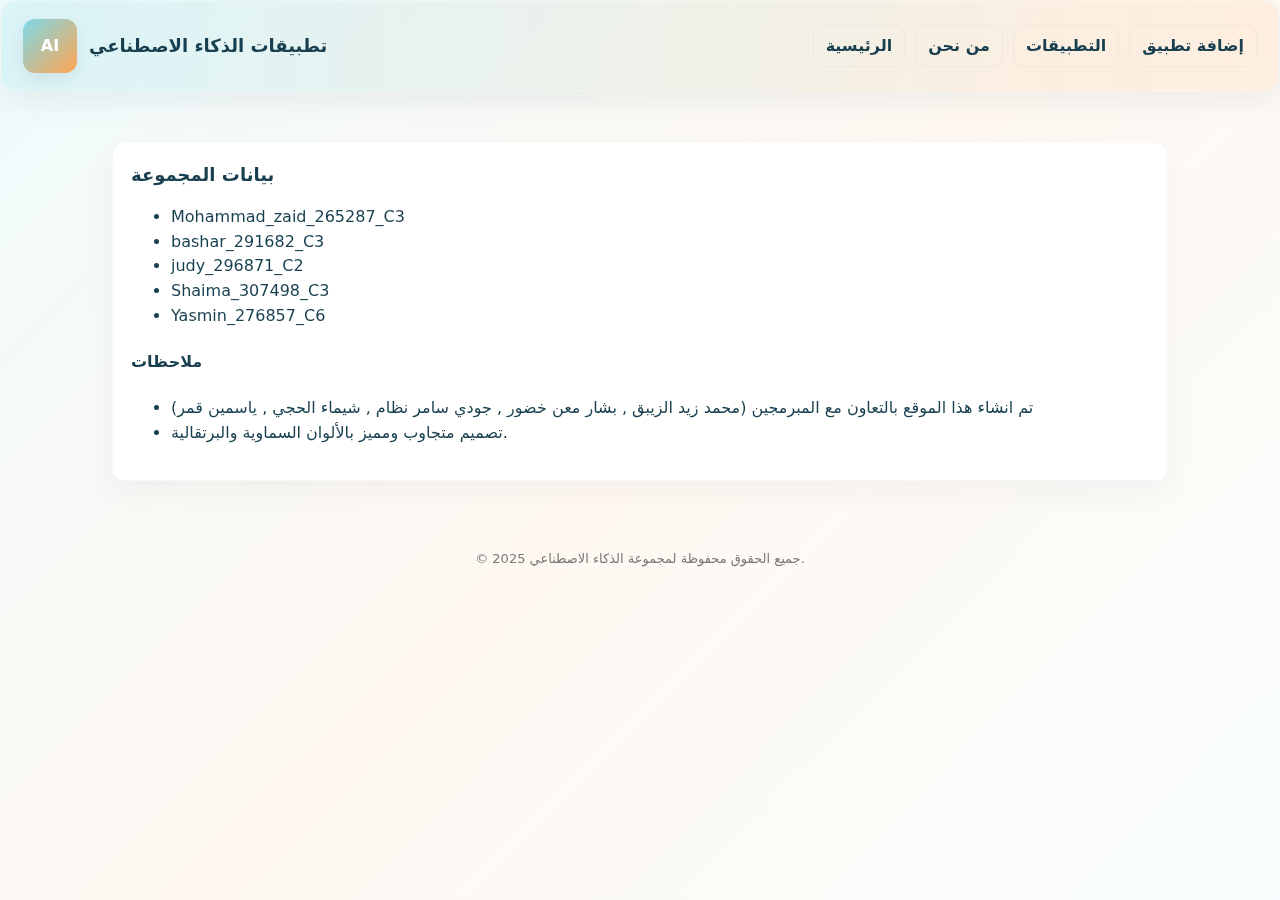
<file: index.html>
<!doctype html>
<html lang="ar">
<head>
  <meta charset="utf-8">
  <meta name="viewport" content="width=device-width,initial-scale=1">
  <title>الصفحة الرئيسية - مشروع تطبيقات الذكاء الاصطناعي</title>
  <link rel="stylesheet" href="css/style.css">
</head>
<body>
  <header class="header">
    <div class="brand">
      <div class="logo">AI</div>
      <h1>تطبيقات الذكاء الاصطناعي</h1>
    </div>
    <nav>
      <a href="index.html">الرئيسية</a>
      <a href="aboutus.html">من نحن</a>
      <a href="apps.html">التطبيقات</a>
      <a href="add_app.html">إضافة تطبيق</a>
    </nav>
  </header>

  <main class="container">
    <div class="card">
      <h3>بيانات المجموعة</h3>
      <ul>
        <li>Mohammad_zaid_265287_C3 </li>
        <li>bashar_291682_C3 </li>
        <li>judy_296871_C2 </li>
        <li>Shaima_307498_C3 </li>
        <li>Yasmin_276857_C6 </li>
      </ul>

      
      <h4>ملاحظات</h4>
      <ul>
        <li>تم انشاء هذا الموقع بالتعاون مع المبرمجين (محمد زيد الزيبق , بشار معن خضور , جودي سامر نظام , شيماء الحجي , ياسمين قمر)</li>
        <li>تصميم متجاوب ومميز بالألوان السماوية والبرتقالية.</li>
      </ul>
    </div>
  </main>

  <footer class="footer">
    &copy; 2025 جميع الحقوق محفوظة لمجموعة الذكاء الاصطناعي.
  </footer>
</body>
</html>
</file>
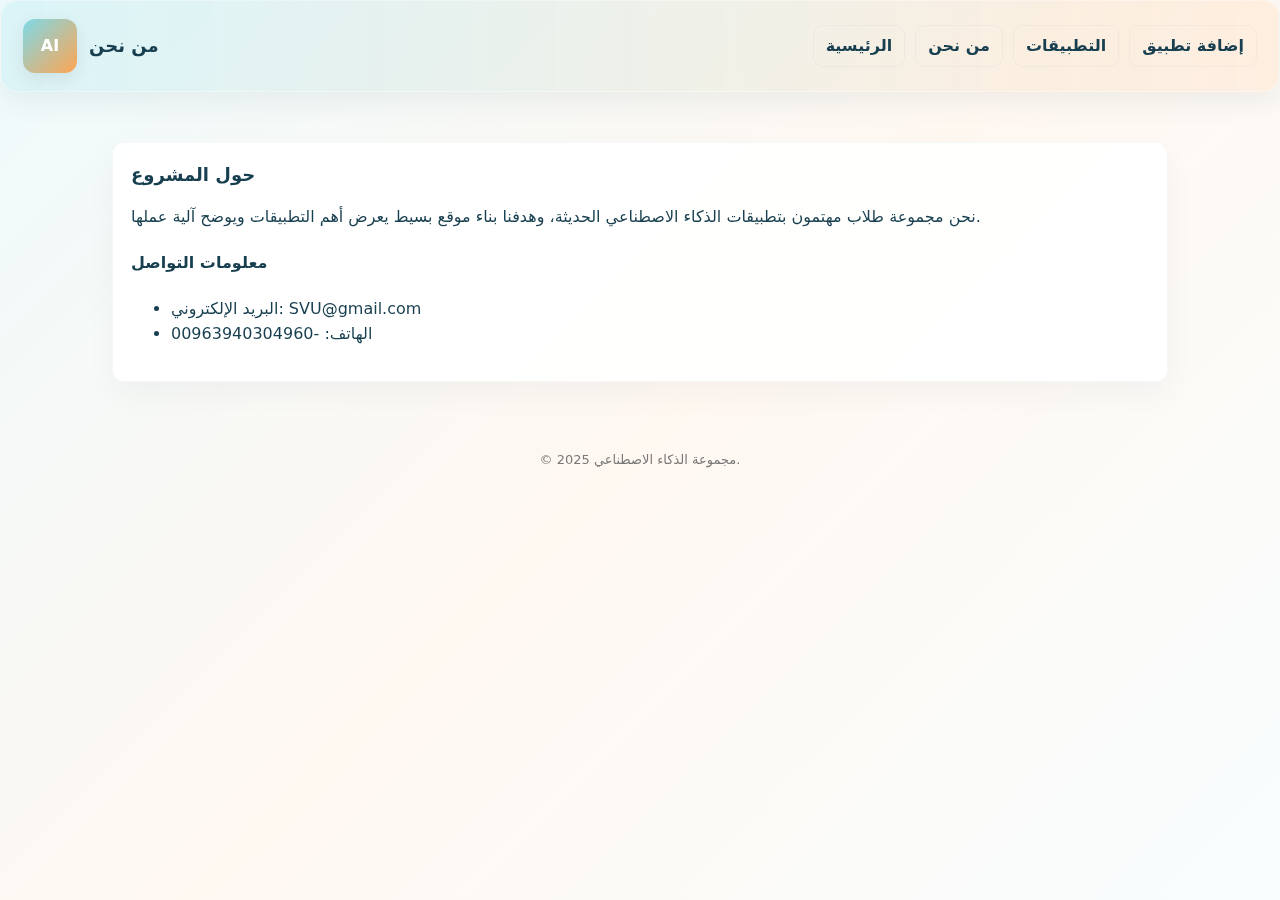
<file: aboutus.html>
<!doctype html>
<html lang="ar">
<head>
  <meta charset="utf-8">
  <meta name="viewport" content="width=device-width,initial-scale=1">
  <title>من نحن</title>
  <link rel="stylesheet" href="css/style.css">
</head>
<body>
  <header class="header">
    <div class="brand">
      <div class="logo">AI</div>
      <h1>من نحن</h1>
    </div>
    <nav>
      <a href="index.html">الرئيسية</a>
      <a href="aboutus.html">من نحن</a>
      <a href="apps.html">التطبيقات</a>
      <a href="add_app.html">إضافة تطبيق</a>
    </nav>
  </header>

  <main class="container">
    <div class="card">
      <h3>حول المشروع</h3>
      <p>نحن مجموعة طلاب مهتمون بتطبيقات الذكاء الاصطناعي الحديثة، وهدفنا بناء موقع بسيط يعرض أهم التطبيقات ويوضح آلية عملها.</p>

      <h4>معلومات التواصل</h4>
      <ul>
        <li>البريد الإلكتروني: SVU@gmail.com</li>
        <li>الهاتف: -00963940304960</li>
      </ul>
    </div>
  </main>

  <footer class="footer">
    &copy; 2025 مجموعة الذكاء الاصطناعي.
  </footer>
</body>
</html>
</file>
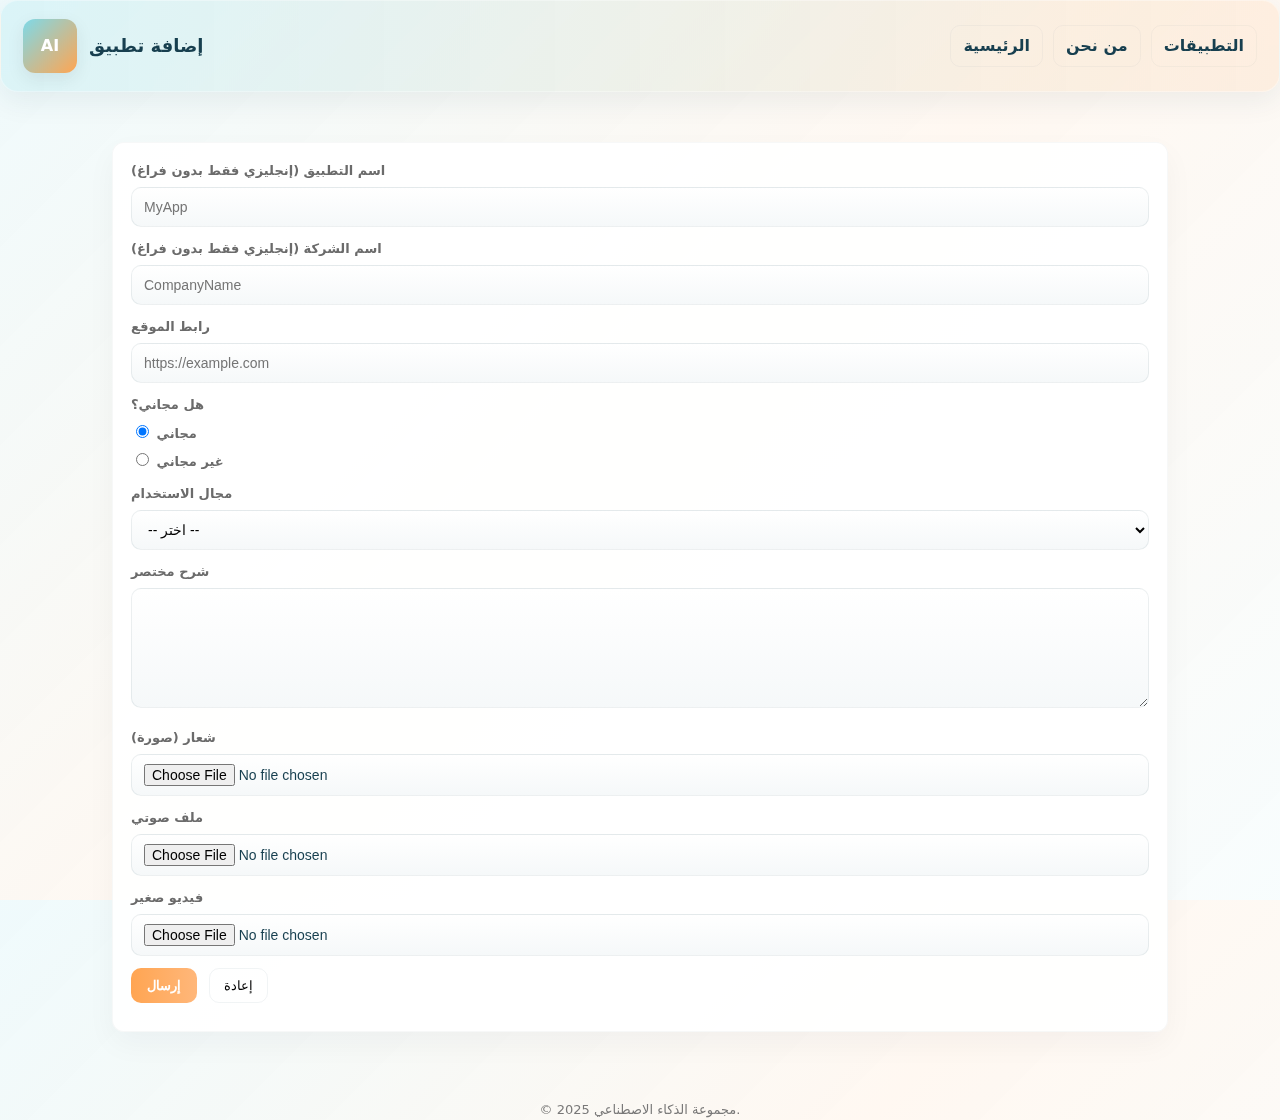
<file: add_app.html>
<!doctype html>
<html lang="ar">
<head>
  <meta charset="utf-8">
  <meta name="viewport" content="width=device-width,initial-scale=1">
  <title>إضافة تطبيق جديد</title>
  <link rel="stylesheet" href="css/style.css">
  <script src="https://code.jquery.com/jquery-3.6.0.min.js"></script>
  <script src="js/myFunctions.js"></script>
</head>
<body>
  <header class="header">
    <div class="brand">
      <div class="logo">AI</div>
      <h1>إضافة تطبيق</h1>
    </div>
    <nav>
      <a href="index.html">الرئيسية</a>
      <a href="aboutus.html">من نحن</a>
      <a href="apps.html">التطبيقات</a>
    </nav>
  </header>

  <main class="container">
    <div class="card">
      <form id="appForm">
        <div class="form-row">
          <label>اسم التطبيق (إنجليزي فقط بدون فراغ)</label>
          <input id="name" type="text" placeholder="MyApp">
        </div>

        <div class="form-row">
          <label>اسم الشركة (إنجليزي فقط بدون فراغ)</label>
          <input id="manufacturer" type="text" placeholder="CompanyName">
        </div>

        <div class="form-row">
          <label>رابط الموقع</label>
          <input id="website" type="url" placeholder="https://example.com">
        </div>

        <div class="form-row">
          <label>هل مجاني؟</label>
          <label><input type="radio" name="isFree" value="true" checked> مجاني</label>
          <label><input type="radio" name="isFree" value="false"> غير مجاني</label>
        </div>

        <div class="form-row">
          <label>مجال الاستخدام</label>
          <select id="category">
            <option value="">-- اختر --</option>
            <option>Education</option>
            <option>E-Commerce</option>
            <option>Robotics</option>
            <option>Health</option>
            <option>Finance</option>
            <option>Other</option>
          </select>
        </div>

        <div class="form-row">
          <label>شرح مختصر</label>
          <textarea id="description"></textarea>
        </div>

        <div class="form-row">
          <label>شعار (صورة)</label>
          <input id="logo" type="file" accept="image/*">
        </div>

        <div class="form-row">
          <label>ملف صوتي</label>
          <input id="audio" type="file" accept="audio/*">
        </div>

        <div class="form-row">
          <label>فيديو صغير</label>
          <input id="video" type="file" accept="video/*">
        </div>

        <div class="form-actions">
          <button class="btn-submit" type="submit">إرسال</button>
          <button class="btn-reset" type="reset">إعادة</button>
        </div>
        <div id="errors" style="color:red;margin-top:10px"></div>
      </form>
    </div>
  </main>

  <script>
    $(function(){
      $('#appForm').on('submit', async function(e){
        e.preventDefault();
        $('#errors').text('');

        const name = $('#name').val().trim();
        const manufacturer = $('#manufacturer').val().trim();
        const website = $('#website').val().trim();
        const isFree = $('input[name="isFree"]:checked').val() === 'true';
        const category = $('#category').val();
        const description = $('#description').val().trim();

        const logoFile = $('#logo')[0].files[0];
        const audioFile = $('#audio')[0].files[0];
        const videoFile = $('#video')[0].files[0];

        const logo = await readFileAsDataURL(logoFile);
        const audio = await readFileAsDataURL(audioFile);
        const video = await readFileAsDataURL(videoFile);

        const data = { name, manufacturer, website, isFree, category, description, logo, audio, video };
        const errors = validateAppData(data);
        if (errors.length) {
          $('#errors').html(errors.map(e => `- ${e}<br>`).join(''));
          return;
        }

        addAppObject(data);
        window.location.href = 'apps.html';
      });
    });
  </script>

  <footer class="footer">
    &copy; 2025 مجموعة الذكاء الاصطناعي.
  </footer>
</body>
</html>
</file>
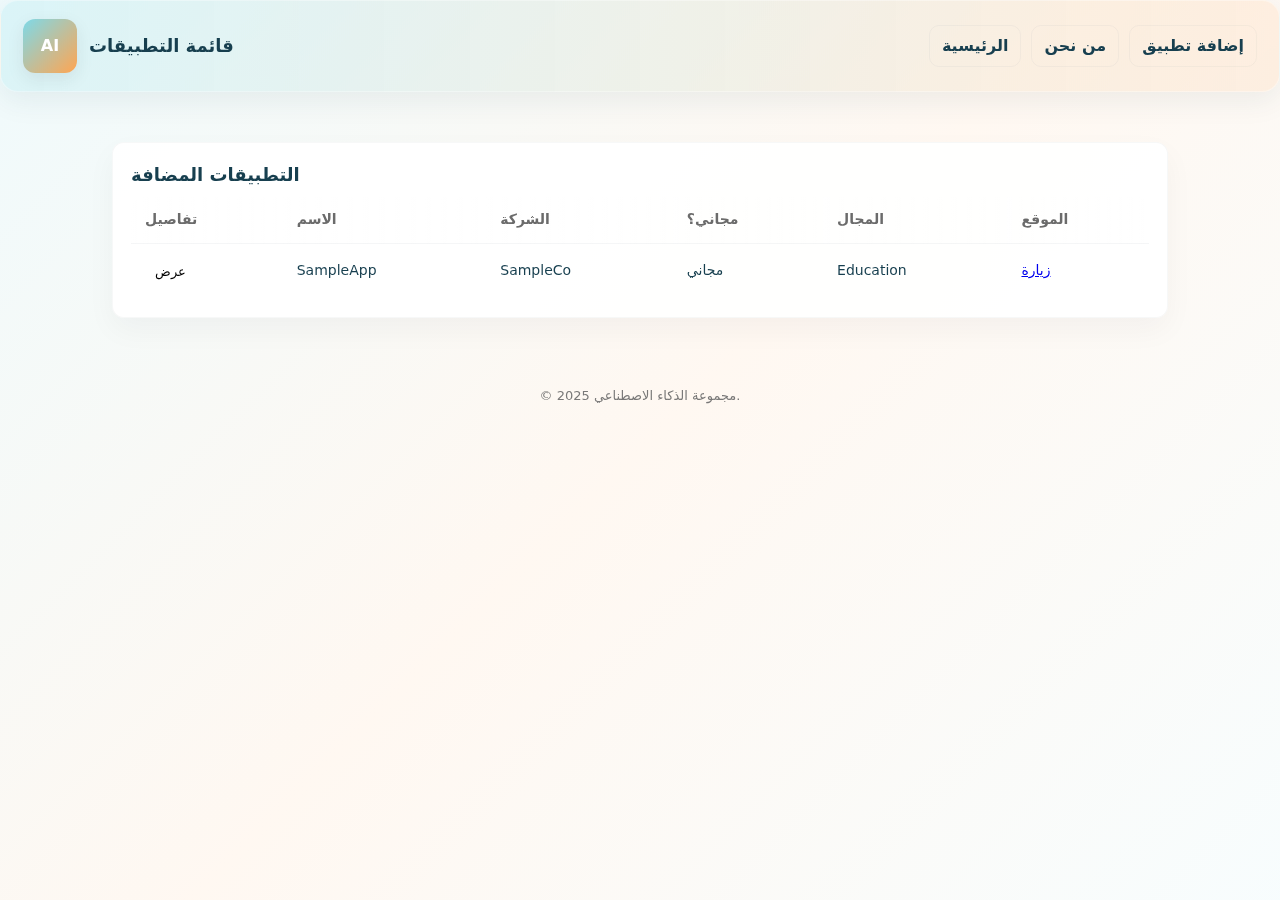
<file: apps.html>
<!doctype html>
<html lang="ar">
<head>
  <meta charset="utf-8">
  <meta name="viewport" content="width=device-width,initial-scale=1">
  <title>قائمة التطبيقات</title>
  <link rel="stylesheet" href="css/style.css">
  <script src="https://code.jquery.com/jquery-3.6.0.min.js"></script>
  <script src="js/myFunctions.js"></script>
</head>
<body>
  <header class="header">
    <div class="brand">
      <div class="logo">AI</div>
      <h1>قائمة التطبيقات</h1>
    </div>
    <nav>
      <a href="index.html">الرئيسية</a>
      <a href="aboutus.html">من نحن</a>
      <a href="add_app.html">إضافة تطبيق</a>
    </nav>
  </header>

  <main class="container">
    <div class="card">
      <h3>التطبيقات المضافة</h3>
      <div class="table-wrap">
        <table id="appsTable">
          <thead>
            <tr>
              <th>تفاصيل</th>
              <th>الاسم</th>
              <th>الشركة</th>
              <th>مجاني؟</th>
              <th>المجال</th>
              <th>الموقع</th>
            </tr>
          </thead>
          <tbody id="appsBody"></tbody>
        </table>
      </div>
    </div>
  </main>

  <script>
    $(function(){
      seedExampleApps();
      renderAppsTable($('#appsBody'));
    });
  </script>

  <footer class="footer">
    &copy; 2025 مجموعة الذكاء الاصطناعي.
  </footer>
</body>
</html>
</file>
<file: css/style.css>
:root{
  --c-sky: #7ED9E8;        /* سماوي */
  --c-peach: #FFA552;      /* برتقالي فاتح */
  --c-deep: #173F4F;       /* لون داكن للنصوص */
  --c-card: rgba(255,255,255,0.92);
  --glass: rgba(255,255,255,0.12);
  --muted: #6b6b6b;
  --radius-xl: 18px;
  --radius-md: 12px;
  --gap: 16px;
  --transition: 220ms ease;
  --input-h: 40px;
  --shadow-soft: 0 8px 30px rgba(23,63,79,0.08);
}

/* ---------- قاعدة عامة ---------- */
*{ box-sizing: border-box; }
html,body{ height:100%; }
body{
  margin:0;
  font-family: "Inter", "Segoe UI", Tahoma, system-ui, Arial, sans-serif;
  color:var(--c-deep);
  background: linear-gradient(135deg, rgba(126,217,232,0.12) 0%, rgba(255,165,82,0.08) 50%, rgba(126,217,232,0.06) 100%);
  -webkit-font-smoothing:antialiased;
  -moz-osx-font-smoothing:grayscale;
  line-height:1.55;
  padding-bottom:40px;
}

/* ---------- الحاوية المركزية ---------- */
.container{
  max-width:1100px;
  margin:28px auto;
  padding:22px;
}

/* ---------- الهيدر / شريط التنقّل (مختلف ومميز) ---------- */
.header{
  display:flex;
  align-items:center;
  justify-content:space-between;
  gap:var(--gap);
  padding:18px 22px;
  border-radius: calc(var(--radius-xl));
  background: linear-gradient(90deg, rgba(126,217,232,0.18), rgba(255,165,82,0.12));
  box-shadow: var(--shadow-soft);
  backdrop-filter: blur(6px) saturate(1.05);
  border: 1px solid rgba(255,255,255,0.35);
}
.header .brand{
  display:flex;
  gap:12px;
  align-items:center;
}
.brand .logo{
  width:54px;
  height:54px;
  border-radius:12px;
  display:grid;
  place-items:center;
  font-weight:800;
  color: #fff;
  background: linear-gradient(135deg, var(--c-sky), var(--c-peach));
  box-shadow: 0 6px 18px rgba(0,0,0,0.08);
}
.brand h1{
  margin:0;
  font-size:18px;
  color:var(--c-deep);
  letter-spacing:0.2px;
}
.header nav{ display:flex; gap:10px; align-items:center; }

/* روابط التنقّل */
.header nav a{
  padding:8px 12px;
  border-radius:10px;
  text-decoration:none;
  color:var(--c-deep);
  font-weight:600;
  transition: transform var(--transition), background var(--transition), color var(--transition);
  background: transparent;
  border: 1px solid rgba(23,63,79,0.04);
}
.header nav a:hover{
  transform: translateY(-3px);
  background: linear-gradient(90deg, rgba(126,217,232,0.16), rgba(255,165,82,0.12));
  color: #062930;
  box-shadow: 0 10px 30px rgba(14,46,52,0.06);
}

/* زر بارز لإضافة تطبيق (مختلف اللون) */
.btn-primary{
  display:inline-block;
  padding:10px 16px;
  border-radius:12px;
  background: linear-gradient(90deg, var(--c-peach), var(--c-sky));
  color: #fff;
  font-weight:700;
  text-decoration:none;
  border:none;
  cursor:pointer;
  box-shadow: 0 8px 22px rgba(126,217,232,0.12);
  transition: transform 220ms ease, box-shadow 220ms ease;
}
.btn-primary:hover{ transform: translateY(-3px); box-shadow: 0 12px 30px rgba(126,217,232,0.18); }

/* زر ثانوي */
.btn-ghost{
  padding:8px 12px;
  border-radius:10px;
  border:1px dashed rgba(23,63,79,0.06);
  background:transparent;
  color:var(--c-deep);
  cursor:pointer;
}

/* ---------- بطاقات المحتوى الأساسية ---------- */
.card{
  background: var(--c-card);
  border-radius: var(--radius-md);
  padding:18px;
  box-shadow: 0 12px 30px rgba(12,34,40,0.04);
  border: 1px solid rgba(10,30,36,0.03);
  margin-bottom:18px;
  transition: transform var(--transition), box-shadow var(--transition);
}
.card:hover{ transform: translateY(-6px); box-shadow: 0 18px 40px rgba(12,34,40,0.06); }

/* عناوين داخل الكارد */
.card h3{
  margin:0 0 8px 0;
  font-size:18px;
  color:var(--c-deep);
}

/* ---------- شبكة بسيطة للصفحة الرئيسية / المحتوى ---------- */
.grid{
  display:grid;
  grid-template-columns: 1fr 360px;
  gap:18px;
  align-items:start;
}
@media (max-width:980px){
  .grid{ grid-template-columns:1fr; }
}

/* ---------- نمط الحقول والنماذج ---------- */
.form-row{ margin-bottom:12px; }
label{
  display:block;
  margin-bottom:6px;
  color:var(--muted);
  font-weight:600;
  font-size:13px;
}
input[type="text"], input[type="url"], select, textarea, input[type="file"]{
  width:100%;
  min-height:var(--input-h);
  padding:9px 12px;
  border-radius:10px;
  border:1px solid rgba(23,63,79,0.08);
  background: linear-gradient(180deg, rgba(255,255,255,0.95), rgba(245,248,249,0.95));
  font-size:14px;
  transition: box-shadow var(--transition), border-color var(--transition);
}
input:focus, textarea:focus, select:focus{
  outline:none;
  border-color: rgba(126,217,232,0.7);
  box-shadow: 0 8px 20px rgba(126,217,232,0.12);
}
textarea{ min-height:120px; resize:vertical; padding-top:10px; }

/* أزرار النماذج */
.form-actions{ display:flex; gap:12px; align-items:center; margin-top:8px; }
.btn-submit{
  background: linear-gradient(90deg, var(--c-peach), #ffb77a);
  color:#fff;
  padding:10px 16px;
  border-radius:10px;
  border:none;
  font-weight:700;
  cursor:pointer;
  transition: transform var(--transition), filter var(--transition);
}
.btn-submit:hover{ transform:translateY(-3px); filter:brightness(1.02); }
.btn-reset{
  background:transparent;
  border:1px solid rgba(23,63,79,0.06);
  padding:9px 14px;
  border-radius:10px;
  cursor:pointer;
}

/* ---------- جدول التطبيقات (مظهر جديد) ---------- */
.table-wrap{ overflow:auto; border-radius:12px; }
table{
  width:100%;
  border-collapse:separate;
  border-spacing:0;
  min-width:700px;
}
th, td{
  padding:12px 14px;
  text-align:left;
  vertical-align:middle;
  font-size:14px;
}
thead th{
  background: linear-gradient(90deg, rgba(255,255,255,0.5), rgba(255,255,255,0.45));
  position: sticky;
  top:0;
  z-index:2;
  font-weight:700;
  color:var(--muted);
  border-bottom:1px solid rgba(12,34,40,0.04);
}
tbody tr{
  transition: background var(--transition), transform var(--transition);
}
tbody tr:hover{ background: linear-gradient(90deg, rgba(255,255,255,0.6), rgba(255,255,255,0.55)); transform: translateY(-2px); }

/* زر التفاصيل صغير وأنيق */
.show-details{
  padding:8px 10px;
  border-radius:8px;
  border:none;
  background: linear-gradient(90deg, rgba(255,255,255,0.85), rgba(255,255,255,0.9));
  cursor:pointer;
}

/* ---------- كروت التفاصيل المدمجة ---------- */
.details{
  margin-top:10px;
  padding:12px;
  border-radius:12px;
  background: linear-gradient(180deg, rgba(255,255,255,0.96), rgba(250,250,250,0.95));
  border:1px solid rgba(23,63,79,0.03);
  box-shadow: 0 8px 18px rgba(12,34,40,0.03);
}
.details img{ max-width:220px; border-radius:8px; display:block; margin-top:8px; }
.details audio, .details video{ display:block; margin-top:8px; max-width:360px; }

/* ---------- لافتات صغيرة أو علامات ---------- */
.badge{
  display:inline-block;
  padding:6px 8px;
  border-radius:8px;
  font-size:12px;
  font-weight:700;
  color:#062930;
  background: linear-gradient(90deg, rgba(126,217,232,0.25), rgba(255,165,82,0.18));
}

/* ---------- فوتر خفيف ---------- */
.footer{
  margin-top:28px;
  text-align:center;
  color:var(--muted);
  font-size:13px;
  opacity:0.9;
}

/* ---------- أنيميشن تحميل لطيف (خفيف جداً) ---------- */
@keyframes floatIn {
  from { opacity:0; transform: translateY(8px); }
  to   { opacity:1; transform: translateY(0); }
}
.card, .header, .table-wrap{ animation: floatIn 360ms cubic-bezier(.2,.9,.3,1) both; }

/* ---------- استجابة للموبايل ---------- */
@media (max-width:700px){
  .header{ flex-direction:column; gap:12px; align-items:flex-start; padding:14px; }
  .brand h1{ font-size:16px; }
  .grid{ display:block; }
  table{ min-width:100%; }
  .brand .logo{ width:48px; height:48px; }
}

/* ---------- تحسينات صغيرة للقراءة ---------- */
small { color:var(--muted); font-size:12px; display:block; margin-top:6px; }

/* ---------- نهاية الملف ---------- */
</file>
